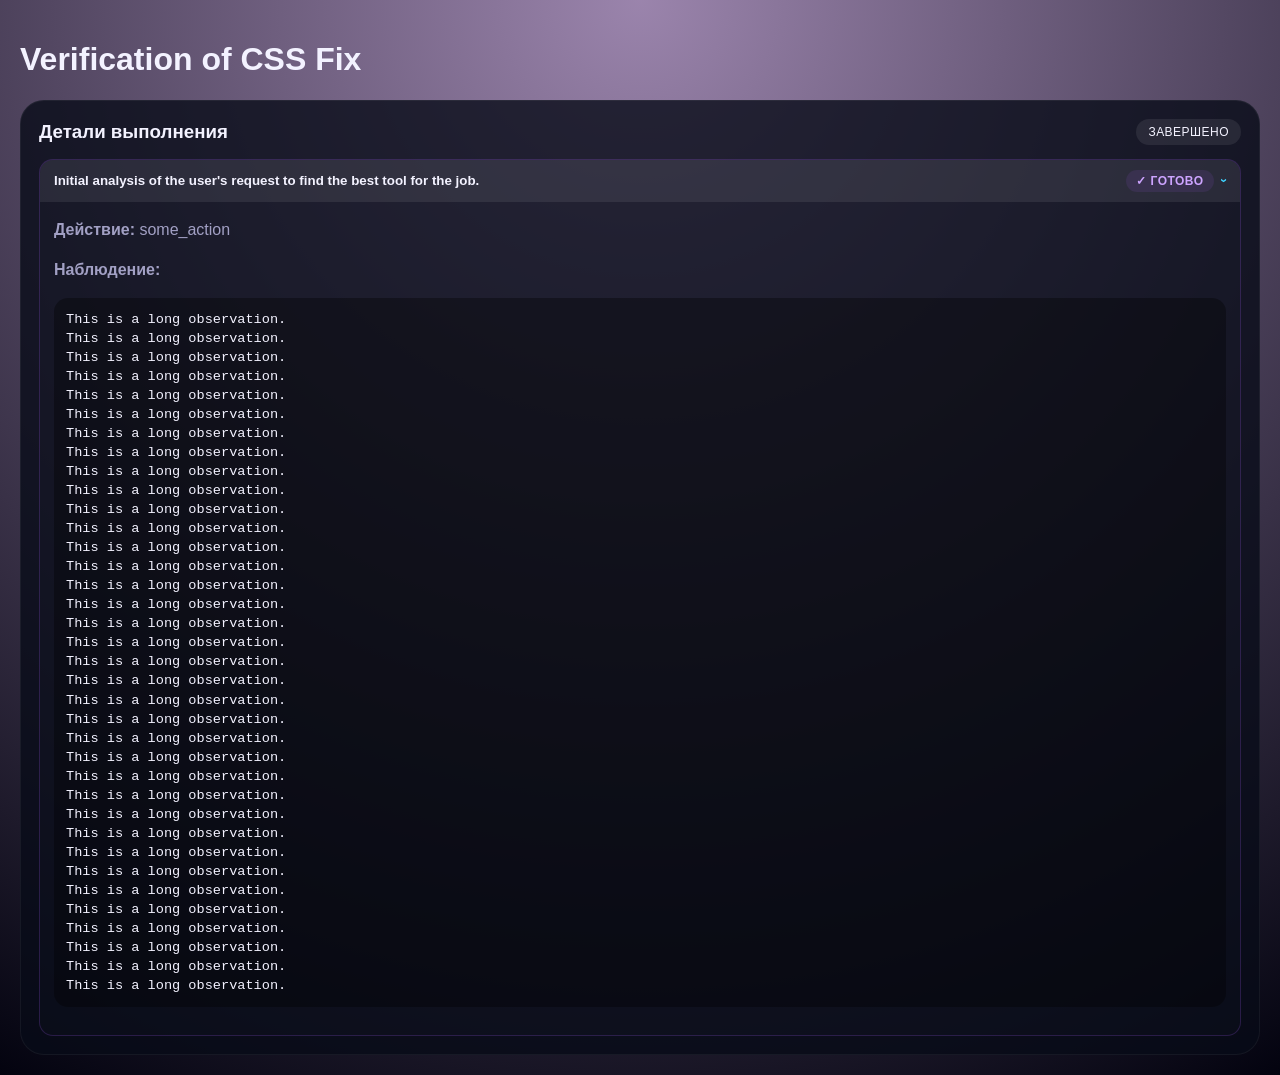
<file: verification.html>
<!DOCTYPE html>
<html lang="en">
<head>
    <meta charset="UTF-8">
    <meta name="viewport" content="width=device-width, initial-scale=1.0">
    <title>Verification</title>
    <link rel="stylesheet" href="web/static/css/styles.css">
    <style>
        body {
            font-family: sans-serif;
            padding: 20px;
        }
    </style>
</head>
<body>
    <h1>Verification of CSS Fix</h1>
    <div class="execution-panel">
        <div class="panel-header">
            <h3>Детали выполнения</h3>
            <span class="panel-badge">завершено</span>
        </div>
        <div class="execution-list">
            <div class="step-item execution done open" data-key="execution-step-0">
                <button class="step-toggle">
                    <span class="step-title">Initial analysis of the user's request to find the best tool for the job.</span>
                    <span class="step-meta">
                        <span class="step-indicator done">✓ Готово</span>
                        <span class="step-chevron">›</span>
                    </span>
                </button>
                <div class="step-body">
                    <p><strong>Действие:</strong> some_action</p>
                    <p><strong>Наблюдение:</strong></p>
                    <pre>This is a long observation.
This is a long observation.
This is a long observation.
This is a long observation.
This is a long observation.
This is a long observation.
This is a long observation.
This is a long observation.
This is a long observation.
This is a long observation.
This is a long observation.
This is a long observation.
This is a long observation.
This is a long observation.
This is a long observation.
This is a long observation.
This is a long observation.
This is a long observation.
This is a long observation.
This is a long observation.
This is a long observation.
This is a long observation.
This is a long observation.
This is a long observation.
This is a long observation.
This is a long observation.
This is a long observation.
This is a long observation.
This is a long observation.
This is a long observation.
This is a long observation.
This is a long observation.
This is a long observation.
This is a long observation.
This is a long observation.
This is a long observation.</pre>
                </div>
            </div>
        </div>
    </div>
</body>
</html>
</file>
<file: web/static/css/styles.css>
@import url("https://fonts.googleapis.com/css2?family=Manrope:wght@400;600;700&display=swap");

:root {
	--bg-dark: #04040f;
	--bg-panel: rgba(12, 12, 28, 0.85);
	--bg-card: linear-gradient(135deg, rgba(29, 21, 55, 0.95), rgba(13, 24, 54, 0.95));
	--accent-violet: #a45bff;
	--accent-blue: #3fd3ff;
	--accent-cyan: #4ef0d9;
	--text-primary: #f3f2ff;
	--text-muted: #a2a0c4;
	--border-glow: rgba(99, 64, 255, 0.35);
	--shadow-strong: 0 25px 60px rgba(0, 0, 0, 0.55);
	--blur: blur(18px);
}

*,
*::before,
*::after {
	box-sizing: border-box;
}

body {
	font-family: "Manrope", "Segoe UI", system-ui, -apple-system, sans-serif;
	background: radial-gradient(circle at top, rgba(55, 10, 90, 0.5), rgba(3, 3, 15, 1));
	min-height: 100vh;
	color: var(--text-primary);
	margin: 0;
	padding: 40px;
}

.background-glow {
	position: fixed;
	inset: 0;
	background: radial-gradient(circle at 20% 20%, rgba(164, 91, 255, 0.25), transparent 45%),
		radial-gradient(circle at 80% 0%, rgba(63, 211, 255, 0.2), transparent 40%);
	filter: blur(80px);
	z-index: -1;
}

#app-shell {
	max-width: 1400px;
	margin: 0 auto;
	display: flex;
	flex-direction: column;
	gap: 32px;
}

.hero-card {
	display: grid;
	grid-template-columns: 1.1fr 0.9fr;
	gap: 32px;
	padding: 32px;
	background: var(--bg-panel);
	border: 1px solid rgba(255, 255, 255, 0.05);
	border-radius: 28px;
	box-shadow: var(--shadow-strong);
	backdrop-filter: blur(16px);
}

.hero-content h1 {
	margin: 0 0 12px;
	font-size: 2.6rem;
	letter-spacing: 0.03em;
}

.hero-content p {
	margin: 0;
	color: var(--text-muted);
	line-height: 1.6;
}

.task-form {
	display: flex;
	flex-direction: column;
	gap: 12px;
}

.task-form label {
	font-weight: 600;
	color: var(--accent-cyan);
}

.task-form textarea {
	min-height: 140px;
	background: rgba(5, 5, 18, 0.8);
	border: 1px solid rgba(255, 255, 255, 0.08);
	border-radius: 18px;
	padding: 18px;
	color: var(--text-primary);
	font-size: 1rem;
	resize: vertical;
	box-shadow: inset 0 0 0 1px rgba(255, 255, 255, 0.02);
}

.task-form textarea:focus {
	outline: none;
	border-color: var(--accent-violet);
	box-shadow: 0 0 0 2px rgba(164, 91, 255, 0.35);
}

.task-form button {
	border: none;
	padding: 14px 22px;
	border-radius: 16px;
	font-size: 1rem;
	font-weight: 600;
	background: linear-gradient(120deg, #7f4bff, #45b4ff);
	color: #fff;
	cursor: pointer;
	box-shadow: 0 12px 25px rgba(84, 48, 188, 0.45);
	transition: transform 0.2s ease, box-shadow 0.2s ease;
}

.task-form button:hover {
	transform: translateY(-2px);
	box-shadow: 0 18px 34px rgba(84, 48, 188, 0.55);
}

.form-footer {
	display: flex;
	align-items: center;
	gap: 18px;
}

.hint {
	color: var(--text-muted);
	font-size: 0.9rem;
}

.workspace-layout {
	display: grid;
	grid-template-columns: minmax(0, 1fr) 320px;
	gap: 28px;
}

.task-workspace {
	display: flex;
	flex-direction: column;
	gap: 24px;
}

.empty-state {
	border: 1px dashed rgba(255, 255, 255, 0.2);
	border-radius: 24px;
	padding: 40px;
	text-align: center;
	background: rgba(0, 0, 0, 0.25);
}

.empty-ring {
	width: 80px;
	height: 80px;
	border-radius: 50%;
	margin: 0 auto 16px;
	border: 2px solid rgba(255, 255, 255, 0.12);
	border-top-color: var(--accent-blue);
	animation: spin 6s linear infinite;
}

@keyframes spin {
	from {
		transform: rotate(0);
	}

	to {
		transform: rotate(360deg);
	}
}

.task-window {
	position: relative;
	padding: 26px;
	background: var(--bg-card);
	border-radius: 30px;
	border: 1px solid var(--border-glow);
	box-shadow: 0 18px 40px rgba(0, 0, 0, 0.6);
	display: flex;
	flex-direction: column;
	gap: 18px;
}

.task-window::before {
	content: "";
	position: absolute;
	inset: 1px;
	border-radius: 28px;
	border: 1px solid rgba(255, 255, 255, 0.04);
	pointer-events: none;
}

.task-window h2 {
	margin: 0;
	font-size: 1.4rem;
}

.task-stats {
	display: flex;
	gap: 16px;
	flex-wrap: wrap;
	color: var(--text-muted);
	font-size: 0.9rem;
}

.plans-grid {
	display: grid;
	grid-template-columns: repeat(auto-fit, minmax(260px, 1fr));
	gap: 18px;
}

.plan-card {
	background: rgba(7, 7, 22, 0.65);
	border-radius: 22px;
	padding: 18px;
	border: 1px solid transparent;
	position: relative;
	cursor: pointer;
	transition: border 0.2s ease, transform 0.2s ease;
}

.plan-card::after {
	content: "";
	inset: -30%;
	background: radial-gradient(circle, rgba(164, 91, 255, 0.18), transparent 60%);
	opacity: 0;
	transition: opacity 0.3s ease;
}

.plan-card:hover {
	transform: translateY(-3px);
	border-color: rgba(163, 91, 255, 0.45);
}

.plan-card.selected {
	border-color: var(--accent-cyan);
	box-shadow: 0 15px 25px rgba(78, 240, 217, 0.15);
}

.plan-card.selected::after {
	opacity: 1;
}

.plan-meta {
	display: flex;
	justify-content: space-between;
	font-size: 0.85rem;
	color: var(--text-muted);
	margin-bottom: 12px;
}

.plan-summary {
	font-weight: 600;
	margin-bottom: 12px;
}

.step-list {
	display: flex;
	flex-direction: column;
	gap: 8px;
}

.step-item {
	border-radius: 14px;
	background: rgba(255, 255, 255, 0.02);
	overflow: hidden;
	border: 1px solid rgba(255, 255, 255, 0.03);
}

.step-toggle {
	width: 100%;
	padding: 10px 14px;
	text-align: left;
	background: none;
	border: none;
	color: var(--text-primary);
	font-weight: 600;
	cursor: pointer;
	display: flex;
	justify-content: space-between;
	align-items: center;
}

.step-title {
	flex: 1;
	text-align: left;
}

.step-meta {
	display: flex;
	align-items: center;
	gap: 8px;
}

.step-indicator {
	display: inline-flex;
	align-items: center;
	gap: 4px;
	padding: 4px 10px;
	border-radius: 999px;
	font-size: 0.75rem;
	text-transform: uppercase;
	letter-spacing: 0.04em;
	background: rgba(255, 255, 255, 0.06);
	color: var(--text-muted);
}

.step-indicator.done {
	background: rgba(164, 91, 255, 0.1);
	color: #cda4ff;
}

.step-indicator.current {
	background: rgba(63, 211, 255, 0.15);
	color: #8ff0ff;
}

.step-chevron {
	display: inline-block;
	color: var(--accent-blue);
	transition: transform 0.2s ease;
}

.step-item.open .step-chevron {
	transform: rotate(90deg);
}

.step-body {
	max-height: 0;
	overflow: hidden;
	padding: 0 14px;
	color: var(--text-muted);
	line-height: 1.5;
	transition: max-height 0.25s ease, padding 0.25s ease;
}

.step-item.open .step-body {
	max-height: 100%;
	padding-bottom: 14px;
}

.step-item.open .step-toggle .step-chevron {
	transform: rotate(90deg);
}

.plan-actions {
	display: flex;
	align-items: center;
	gap: 16px;
}

.plan-actions button {
	padding: 10px 18px;
	border-radius: 12px;
	border: none;
	cursor: pointer;
	font-weight: 600;
}

.run-btn {
	background: linear-gradient(120deg, #4ef0d9, #3aa8ff);
	color: #010209;
	box-shadow: 0 10px 25px rgba(78, 240, 217, 0.3);
}

.flow-arrow {
	display: none;
	align-items: center;
	justify-content: center;
	gap: 18px;
	color: var(--accent-blue);
	font-weight: 600;
}

.flow-arrow::before,
.flow-arrow::after {
	content: "";
	flex: 1;
	height: 2px;
	background: linear-gradient(90deg, rgba(164, 91, 255, 0), rgba(164, 91, 255, 0.7));
}

.task-window.plan-selected .flow-arrow {
	display: flex;
}

.timeline {
	display: none;
	flex-direction: column;
	gap: 12px;
}

.timeline-item {
	padding: 14px;
	border-radius: 16px;
	background: rgba(2, 9, 20, 0.75);
	border: 1px solid rgba(255, 255, 255, 0.04);
}

.timeline-item h4 {
	margin: 0 0 8px;
	color: var(--accent-violet);
}

.timeline-item p {
	margin: 0;
	color: var(--text-muted);
}

.final-answer {
	padding: 18px;
	border-radius: 18px;
	background: rgba(3, 12, 25, 0.85);
	border: 1px solid rgba(255, 255, 255, 0.05);
}

.history-panel {
	background: rgba(7, 7, 20, 0.65);
	border-radius: 24px;
	border: 1px solid rgba(255, 255, 255, 0.06);
	padding: 20px;
	height: fit-content;
	box-shadow: var(--shadow-strong);
}

.history-header {
	display: flex;
	justify-content: space-between;
	align-items: center;
	margin-bottom: 16px;
}

.history-header button {
	background: none;
	border: 1px solid rgba(255, 255, 255, 0.2);
	color: var(--text-primary);
	border-radius: 50%;
	width: 32px;
	height: 32px;
	cursor: pointer;
}

.history-list {
	list-style: none;
	padding: 0;
	margin: 0;
	display: flex;
	flex-direction: column;
	gap: 12px;
}

.history-item {
	padding: 12px;
	border-radius: 16px;
	background: rgba(255, 255, 255, 0.03);
	border: 1px solid transparent;
	position: relative;
}

.history-title {
	font-weight: 600;
	margin-bottom: 6px;
}

.history-item.completed {
	border-color: rgba(78, 240, 217, 0.5);
}

.history-item.running {
	border-color: rgba(63, 211, 255, 0.5);
}

.history-item.thinking {
	border-color: rgba(63, 211, 255, 0.35);
}

.history-item.plans-ready {
	border-color: rgba(255, 255, 255, 0.08);
}

.history-item.failed {
	border-color: rgba(255, 88, 88, 0.5);
}

.status-pill {
	display: inline-flex;
	align-items: center;
	gap: 6px;
	font-size: 0.8rem;
	padding: 3px 8px;
	border-radius: 999px;
	background: rgba(255, 255, 255, 0.08);
	margin-top: 8px;
}

.history-actions {
	position: absolute;
	top: 10px;
	right: 10px;
	display: flex;
	gap: 6px;
}

.history-delete {
	background: none;
	border: 1px solid rgba(255, 255, 255, 0.2);
	color: var(--text-primary);
	width: 26px;
	height: 26px;
	border-radius: 50%;
	cursor: pointer;
	font-size: 1rem;
	line-height: 1;
	padding: 0;
	transition: border 0.2s ease, color 0.2s ease;
}

.history-delete:hover {
	border-color: rgba(255, 99, 132, 0.8);
	color: rgba(255, 99, 132, 0.9);
}

.loader {
	width: 28px;
	height: 28px;
	border-radius: 50%;
	border: 3px solid rgba(255, 255, 255, 0.15);
	border-top-color: var(--accent-cyan);
	animation: spin 1s linear infinite;
}

.droplet-loader {
	width: 48px;
	height: 48px;
	border-radius: 55% 45% 60% 40% / 60% 55% 45% 40%;
	background: radial-gradient(circle at 30% 30%, rgba(255, 255, 255, 0.4), rgba(79, 184, 255, 0.1));
	border: 2px solid rgba(79, 184, 255, 0.4);
	box-shadow: 0 0 25px rgba(79, 184, 255, 0.35);
	animation: droplet 1.6s ease-in-out infinite;
}

@keyframes droplet {
	0% {
		transform: scale(0.9) translateY(0);
		box-shadow: 0 0 25px rgba(79, 184, 255, 0.35);
	}

	50% {
		transform: scale(1.05) translateY(-6px);
		box-shadow: 0 0 35px rgba(79, 184, 255, 0.55);
	}

	100% {
		transform: scale(0.9) translateY(0);
		box-shadow: 0 0 25px rgba(79, 184, 255, 0.35);
	}
}

.plan-footer {
	display: flex;
	align-items: center;
	justify-content: space-between;
	margin-top: 14px;
	font-size: 0.85rem;
	color: var(--text-muted);
}

.badge {
	padding: 4px 10px;
	border-radius: 999px;
	background: rgba(255, 255, 255, 0.08);
	font-size: 0.75rem;
	text-transform: uppercase;
	letter-spacing: 0.05em;
}

.toast {
	position: fixed;
	bottom: 32px;
	right: 32px;
	padding: 14px 18px;
	border-radius: 14px;
	background: rgba(7, 7, 22, 0.85);
	color: var(--text-primary);
	border: 1px solid rgba(255, 255, 255, 0.08);
	opacity: 0;
	transform: translateY(20px);
	transition: opacity 0.3s ease, transform 0.3s ease;
	pointer-events: none;
}

.toast.visible {
	opacity: 1;
	transform: translateY(0);
}

.toast[data-variant="success"] {
	border-color: rgba(78, 240, 217, 0.6);
}

.toast[data-variant="warn"] {
	border-color: rgba(255, 200, 98, 0.6);
}

.toast[data-variant="error"] {
	border-color: rgba(255, 99, 132, 0.7);
}

.single-shell {
	max-width: 980px;
	margin: 0 auto;
	display: flex;
	flex-direction: column;
	gap: 24px;
}

.single-header {
	display: flex;
	align-items: center;
	justify-content: space-between;
	background: rgba(7, 7, 20, 0.75);
	border-radius: 24px;
	border: 1px solid rgba(255, 255, 255, 0.04);
	padding: 20px 24px;
	box-shadow: var(--shadow-strong);
	flex-wrap: wrap;
	gap: 18px;
}

.single-header-copy h1 {
	margin: 0 0 6px;
}

.single-header-copy p {
	margin: 0;
	color: var(--text-muted);
}

.single-header-actions {
	display: flex;
	gap: 12px;
}

.ghost-button {
	background: rgba(255, 255, 255, 0.05);
	border: 1px solid rgba(255, 255, 255, 0.2);
	color: var(--text-primary);
	padding: 10px 16px;
	border-radius: 14px;
	cursor: pointer;
	font-weight: 600;
}

.ghost-button:hover {
	border-color: rgba(164, 91, 255, 0.6);
}

.ghost-button.danger:hover {
	border-color: rgba(255, 99, 132, 0.8);
	color: rgba(255, 184, 196, 0.95);
}

.task-workspace-single .task-window {
	margin-top: 0;
}

.thinking-card {
	padding: 28px;
	border-radius: 26px;
	background: rgba(6, 10, 24, 0.85);
	border: 1px solid rgba(255, 255, 255, 0.06);
	display: flex;
	flex-direction: column;
	gap: 18px;
	align-items: flex-start;
}

.error-card {
	padding: 28px;
	border-radius: 26px;
	background: rgba(40, 8, 18, 0.85);
	border: 1px solid rgba(255, 99, 132, 0.35);
	box-shadow: 0 10px 30px rgba(255, 99, 132, 0.25);
	display: flex;
	flex-direction: column;
	gap: 12px;
}

.error-card h3 {
	margin: 0;
	color: #ff8da4;
}

.error-card span {
	color: var(--text-muted);
	font-size: 0.9rem;
}

.agent-message {
	display: flex;
	align-items: center;
	gap: 18px;
}

.bubble {
	background: rgba(36, 46, 96, 0.65);
	padding: 18px 22px;
	border-radius: 20px;
	border: 1px solid rgba(164, 91, 255, 0.4);
	box-shadow: 0 10px 25px rgba(0, 0, 0, 0.35);
}

.bubble p {
	margin: 0;
}

.thinking-hint {
	margin: 0;
	color: var(--text-muted);
}

.agent-status-card {
	padding: 20px;
	border-radius: 24px;
	background: rgba(9, 16, 32, 0.85);
	border: 1px solid rgba(255, 255, 255, 0.05);
	display: flex;
	flex-direction: column;
	gap: 12px;
}

.agent-status-card.running {
	border-color: rgba(63, 211, 255, 0.4);
}

.agent-status-header {
	display: flex;
	justify-content: space-between;
	align-items: center;
}

.agent-status-header h3 {
	margin: 0;
}

.agent-status-body {
	background: rgba(255, 255, 255, 0.02);
	border-radius: 18px;
	padding: 12px 16px;
	border: 1px solid rgba(255, 255, 255, 0.04);
}

.status-label {
	font-size: 0.85rem;
	color: var(--accent-blue);
	margin-bottom: 6px;
	text-transform: uppercase;
	letter-spacing: 0.05em;
}

.execution-panel {
	margin-top: 12px;
	padding: 18px;
	border-radius: 24px;
	background: rgba(8, 12, 24, 0.8);
	border: 1px solid rgba(255, 255, 255, 0.05);
	display: flex;
	flex-direction: column;
	gap: 14px;
}

.panel-header {
	display: flex;
	align-items: center;
	justify-content: space-between;
}

.panel-toggle-btn {
	background: none;
	border: none;
	color: var(--accent-blue);
	cursor: pointer;
	font-size: 1.2rem;
	padding: 4px 8px;
	border-radius: 8px;
	transition: background 0.2s;
}

.panel-toggle-btn:hover {
	background: rgba(255, 255, 255, 0.05);
}

.panel-header h3 {
	margin: 0;
}

.panel-badge {
	padding: 6px 12px;
	border-radius: 999px;
	background: rgba(255, 255, 255, 0.08);
	font-size: 0.75rem;
	text-transform: uppercase;
	letter-spacing: 0.04em;
}

.execution-list {
	display: flex;
	flex-direction: column;
	gap: 10px;
}

.step-item.execution {
	border-color: rgba(255, 255, 255, 0.05);
	background: rgba(255, 255, 255, 0.01);
}

.step-item.execution.current {
	border-color: rgba(63, 211, 255, 0.5);
	box-shadow: 0 0 20px rgba(63, 211, 255, 0.1);
}

.step-item.execution.done {
	border-color: rgba(164, 91, 255, 0.2);
}

.step-item.execution pre,
.execution-panel pre {
	background: rgba(0, 0, 0, 0.35);
	padding: 12px;
	border-radius: 14px;
	overflow-x: auto;
}

.step-item.execution .step-toggle {
	transition: background-color 0.2s ease-in-out;
}

.step-item.execution:hover .step-toggle {
	background-color: rgba(255, 255, 255, 0.05);
}

.step-item.execution.open .step-toggle {
	background-color: rgba(255, 255, 255, 0.08);
}

.execution-panel pre {
	color: var(--text-primary);
	font-size: 0.85rem;
	line-height: 1.4;
}

.progress-feed {
	margin-top: 12px;
	padding: 18px;
	border-radius: 24px;
	background: rgba(4, 8, 20, 0.9);
	border: 1px solid rgba(255, 255, 255, 0.05);
	display: flex;
	flex-direction: column;
	gap: 12px;
	max-height: 400px;
	overflow: hidden;
	transition: max-height 0.3s ease-in-out, padding 0.3s ease-in-out;
}

.progress-feed.collapsed {
	max-height: 60px;
	padding-bottom: 0;
}

.progress-feed.collapsed .progress-list {
	display: none;
}

.progress-list {
	flex: 1;
	overflow-y: auto;
	display: flex;
	flex-direction: column;
	gap: 10px;
	padding-right: 4px;
}

.progress-entry {
	border-radius: 18px;
	border: 1px solid rgba(255, 255, 255, 0.05);
	background: rgba(255, 255, 255, 0.01);
	padding: 12px 14px;
}

.progress-entry::-webkit-scrollbar {
	width: 4px;
}

.progress-entry.log {
	border-color: rgba(255, 255, 255, 0.06);
}

.progress-entry.plan_start {
	border-color: rgba(163, 91, 255, 0.4);
}

.progress-entry.step_start {
	border-color: rgba(63, 211, 255, 0.35);
}

.progress-entry.thought {
	border-color: rgba(255, 255, 255, 0.1);
}

.progress-entry.action,
.progress-entry.action_result {
	border-color: rgba(78, 240, 217, 0.35);
}

.progress-entry.final_accept {
	border-color: rgba(78, 240, 217, 0.55);
}

.progress-meta {
	display: flex;
	align-items: center;
	justify-content: space-between;
	margin-bottom: 6px;
	font-size: 0.75rem;
	color: var(--text-muted);
}

.progress-time {
	font-variant-numeric: tabular-nums;
}

.progress-type {
	text-transform: uppercase;
	letter-spacing: 0.04em;
}

.progress-message {
	margin: 0;
	font-size: 0.85rem;
	line-height: 1.4;
	white-space: pre-wrap;
}

@media (max-width: 1100px) {
	body {
		padding: 24px;
	}

	.hero-card {
		grid-template-columns: 1fr;
	}

	.workspace-layout {
		grid-template-columns: 1fr;
	}

	.history-panel {
		order: -1;
	}
}

@media (max-width: 640px) {
	.task-form textarea {
		min-height: 120px;
	}

	.plan-actions {
		flex-direction: column;
		align-items: stretch;
	}
}

/* Login styles */
.login-container {
	display: flex;
	justify-content: center;
	align-items: center;
	min-height: 100vh;
	padding: 20px;
}

.login-card {
	background: var(--bg-panel);
	border: 1px solid rgba(255, 255, 255, 0.05);
	border-radius: 28px;
	padding: 40px;
	max-width: 400px;
	width: 100%;
	box-shadow: var(--shadow-strong);
	backdrop-filter: blur(16px);
	text-align: center;
}

.login-card h1 {
	margin: 0 0 12px;
	font-size: 2.2rem;
}

.login-card p {
	margin: 0 0 32px;
	color: var(--text-muted);
}

.login-form {
	display: flex;
	flex-direction: column;
	gap: 20px;
}

.form-group {
	display: flex;
	flex-direction: column;
	text-align: left;
}

.form-group label {
	font-weight: 600;
	color: var(--accent-cyan);
	margin-bottom: 8px;
}

.form-group input {
	background: rgba(5, 5, 18, 0.8);
	border: 1px solid rgba(255, 255, 255, 0.08);
	border-radius: 18px;
	padding: 16px;
	color: var(--text-primary);
	font-size: 1rem;
}

.form-group input:focus {
	outline: none;
	border-color: var(--accent-violet);
	box-shadow: 0 0 0 2px rgba(164, 91, 255, 0.35);
}

.login-btn {
	border: none;
	padding: 16px;
	border-radius: 16px;
	font-size: 1rem;
	font-weight: 600;
	background: linear-gradient(120deg, #7f4bff, #45b4ff);
	color: #fff;
	cursor: pointer;
	box-shadow: 0 12px 25px rgba(84, 48, 188, 0.45);
	transition: transform 0.2s ease, box-shadow 0.2s ease;
}

.login-btn:hover {
	transform: translateY(-2px);
	box-shadow: 0 18px 34px rgba(84, 48, 188, 0.55);
}

.error-message {
	color: #ff8da4;
	margin-top: 16px;
	font-weight: 600;
}
</file>
